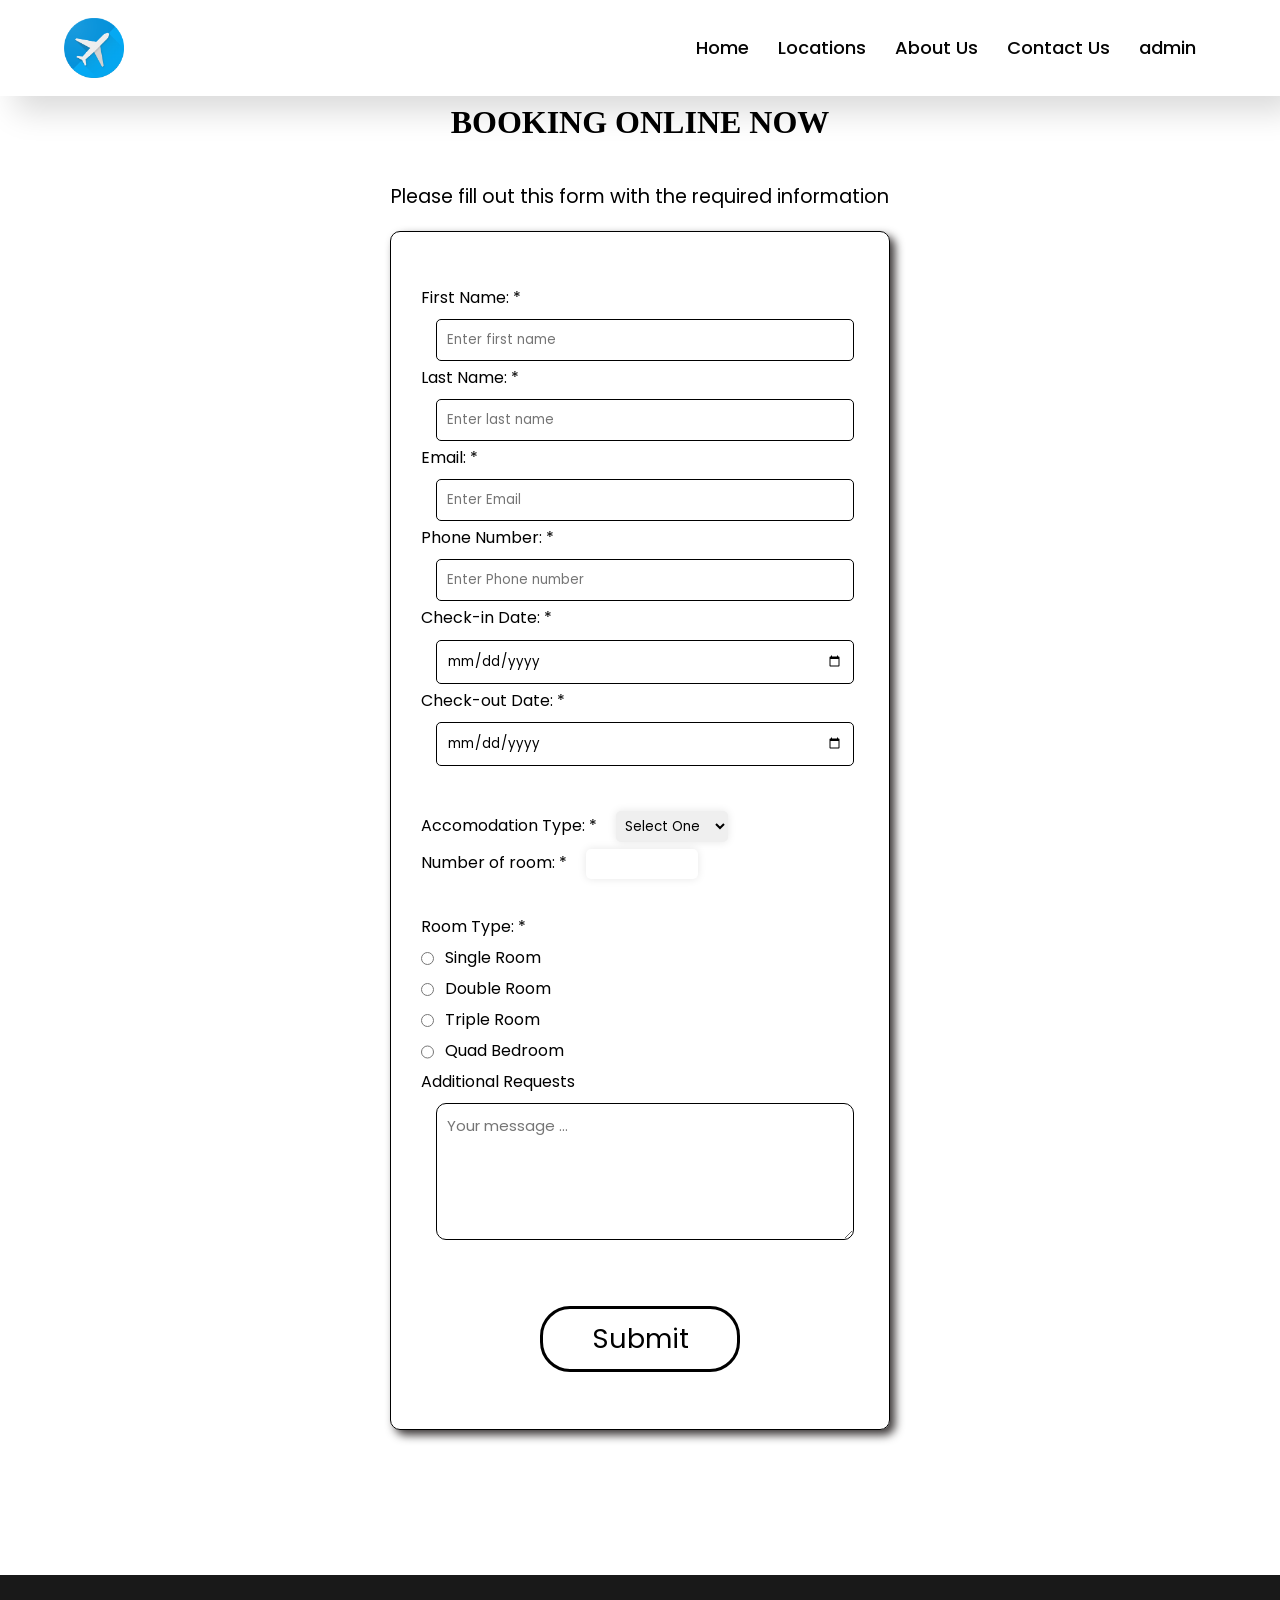
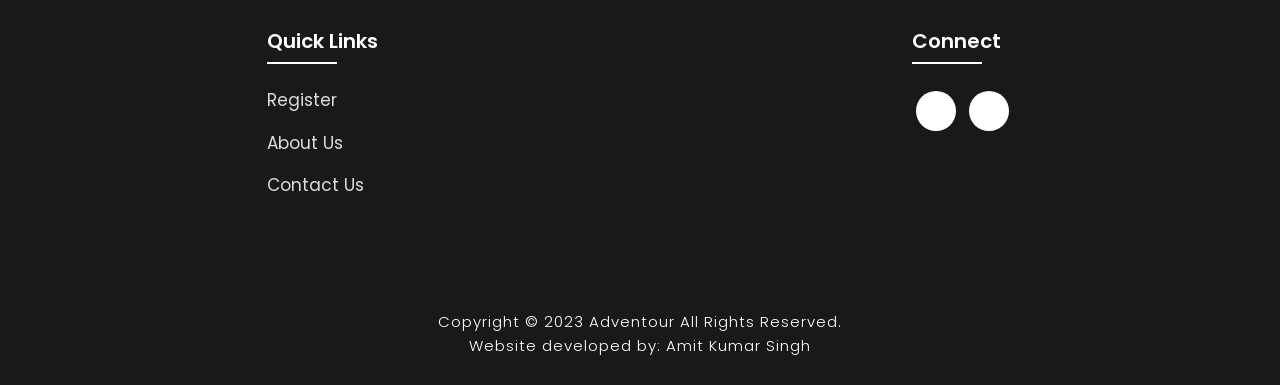
<file: adventure-tourism/src/main/webapp/booking.html>
<!DOCTYPE html>
<html lang="en">

<head>
    <meta charset="UTF-8" />
    <meta http-equiv="X-UA-Compatible" content="IE=edge" />
    <meta name="viewport" content="width=device-width, initial-scale=1.0" />
    <title>Register Here</title>
    <link rel="icon" href="./assets/files/logo.png" />
    <link rel="stylesheet" type="text/css" href="./assets/css/style.css" />
    <link rel="stylesheet" type="text/css" href="./assets/css/booking.css" />
    <link rel="preconnect" href="https://fonts.googleapis.com" />
    <link rel="preconnect" href="https://fonts.gstatic.com" crossorigin />
    <link
        href="https://fonts.googleapis.com/css2?family=Paytone+One&family=Poppins:wght@100;200;300;400;500;600;700;800;900&display=swap"
        rel="stylesheet" />
</head>

<body>
    <div>
        <nav>
            <img src="./assets/files/logo.png" class="logo" alt="Logo" title="FirstFlight Travels">
            <ul class="navbar">
                <li>
                    <a href="index.html">Home</a>
                   
                    <a href="./index.html#locations">Locations</a>
                    <a href="./info.html">About Us</a>
                    <a href="./contact.html">Contact Us</a>
                    <a href="./adminLogin.jsp">admin</a>
                </li>
            </ul>
        </nav>
    </div>

    <div class="booking">
        <h1>Booking Online Now</h1>
        <p>Please fill out this form with the required information</p>
        <form action="BookingServlet" method="post">
            <fieldset>
                <label>First Name: *
                    <input type="text" class="data" name="firstname" placeholder="Enter first name" required /></label>
                <label>Last Name: *
                    <input type="text" name="lastname" placeholder="Enter last name" required />
                </label>
                <label>Email: *
                    <input type="email" name="email" placeholder="Enter Email" required />
                </label>
                <label>Phone Number: *
                    <input type="text" name="phone" placeholder="Enter Phone number" required />
                </label>

                <label>Check-in Date: *
                    <input type="date" name="check-in-date" required />
                </label>
                <label>Check-out Date: *
                    <input type="date" name="check-out-date" required />
                </label>
            </fieldset>
            <fieldset>
                <label> Accomodation Type: *
                    <select name="accomodation" id="accomodation">
                        <option value="">Select One</option>
                        <option value="1">Hotel</option>
                        <option value="2">Self-Catered</option>
                        <option value="3">Hostel</option>
                        <option value="4">Guesthouse</option>
                    </select>
                </label><br>

                <label>Number of room: * <input type="number" name="age" min="1" max="120" class="room" /><br><br>
                    <label>Room Type: * <br>
                        <label>
                            <input type="radio" name="room-type" class="inline" /> Single Room
                        </label><br>
                        <label>
                            <input type="radio" name="room-type" class="inline" /> Double Room
                        </label><br>
                        <label>
                            <input type="radio" name="room-type" class="inline" /> Triple Room
                        </label><br>
                        <label>
                            <input type="radio" name="room-type" class="inline" /> Quad Bedroom
                        </label>
                    </label>
                </label><br>

                <label>Additional Requests
                    <textarea name="additional" rows="5" cols="30" placeholder="Your message ..."></textarea>
                </label>
            </fieldset>
            <input type="submit" value="Submit" ONCLICK="alert('Booked successfully! \nEnjoy your journey')"
                class="submit-btn" />

        </form>
    </div>

</body>

<!-- Footer -->

<section class="footer">
    <div class="foot">
        <div class="footer-content">
            <div class="footlinks">
                <h4>Quick Links</h4>
                <ul>
                    <li><a href="./booking.html">Register</a></li>
                    <li><a href="./info.html">About Us</a></li>
                    <li><a href="./contact.html">Contact Us</a></li>
                    
                </ul>
            </div>

            <div class="footlinks">
                <h4>Connect</h4>
                <div class="social">

                   <a href="https://www.linkedin.com/in/fuzail-ahmed27/" target="_blank" target="_blank"><i
                                class='bx bxl-linkedin'></i></a>
                        <a href="https://github.com/FUZAIL27/Adventure-Tourism.git" target="_blank"><i class='bx bxl-github'></i></a>
                </div>
            </div>

        </div>
    </div>

    <div class="end">
        <p>Copyright © 2023 Adventour All Rights Reserved.<br>Website developed by: Amit Kumar Singh</p>
    </div>
</section>

<!-- Javascript -->

<script>
    let calendar = document.querySelector('.calendar')

    const month_names = ['January', 'February', 'March', 'April', 'May', 'June', 'July', 'August', 'September', 'October', 'November', 'December']

    isLeapYear = (year) => {
        return (year % 4 === 0 && year % 100 !== 0 && year % 400 !== 0) || (year % 100 === 0 && year % 400 === 0)
    }

    getFebDays = (year) => {
        return isLeapYear(year) ? 29 : 28
    }

    generateCalendar = (month, year) => {

        let calendar_days = calendar.querySelector('.calendar-days')
        let calendar_header_year = calendar.querySelector('#year')

        let days_of_month = [31, getFebDays(year), 31, 30, 31, 30, 31, 31, 30, 31, 30, 31]

        calendar_days.innerHTML = ''

        let currDate = new Date()
        if (month > 11 || month < 0) month = currDate.getMonth()
        if (!year) year = currDate.getFullYear()

        let curr_month = `${month_names[month]}`
        month_picker.innerHTML = curr_month
        calendar_header_year.innerHTML = year

        // get first day of month

        let first_day = new Date(year, month, 1)

        for (let i = 0; i <= days_of_month[month] + first_day.getDay() - 1; i++) {
            let day = document.createElement('div')
            if (i >= first_day.getDay()) {
                day.classList.add('calendar-day-hover')
                day.innerHTML = i - first_day.getDay() + 1
                day.innerHTML += `<span></span>
                                <span></span>
                                <span></span>
                                <span></span>`
                if (i - first_day.getDay() + 1 === currDate.getDate() && year === currDate.getFullYear() && month === currDate.getMonth()) {
                    day.classList.add('curr-date')
                }
            }
            calendar_days.appendChild(day)
        }
    }

    let month_list = calendar.querySelector('.month-list')

    month_names.forEach((e, index) => {
        let month = document.createElement('div')
        month.innerHTML = `<div data-month="${index}">${e}</div>`
        month.querySelector('div').onclick = () => {
            month_list.classList.remove('show')
            curr_month.value = index
            generateCalendar(index, curr_year.value)
        }
        month_list.appendChild(month)
    })

    let month_picker = calendar.querySelector('#month-picker')

    month_picker.onclick = () => {
        month_list.classList.add('show')
    }

    let currDate = new Date()

    let curr_month = {
        value: currDate.getMonth()
    }
    let curr_year = {
        value: currDate.getFullYear()
    }

    generateCalendar(curr_month.value, curr_year.value)

    document.querySelector('#prev-year').onclick = () => {
        --curr_year.value
        generateCalendar(curr_month.value, curr_year.value)
    }

    document.querySelector('#next-year').onclick = () => {
        ++curr_year.value
        generateCalendar(curr_month.value, curr_year.value)
    }
</script>

<script>
    var slideIndex = 1;
    showDivs(slideIndex);

    function plusDivs(n) {
        showDivs(slideIndex += n);
    }

    function showDivs(n) {
        var i;
        var x = document.getElementsByClassName("mySlides");
        if (n > x.length) {
            slideIndex = 1
        }
        if (n < 1) {
            slideIndex = x.length
        }
        for (i = 0; i < x.length; i++) {
            x[i].style.display = "none";
        }
        x[slideIndex - 1].style.display = "block";
    }
</script>
</body>

</html>
</file>
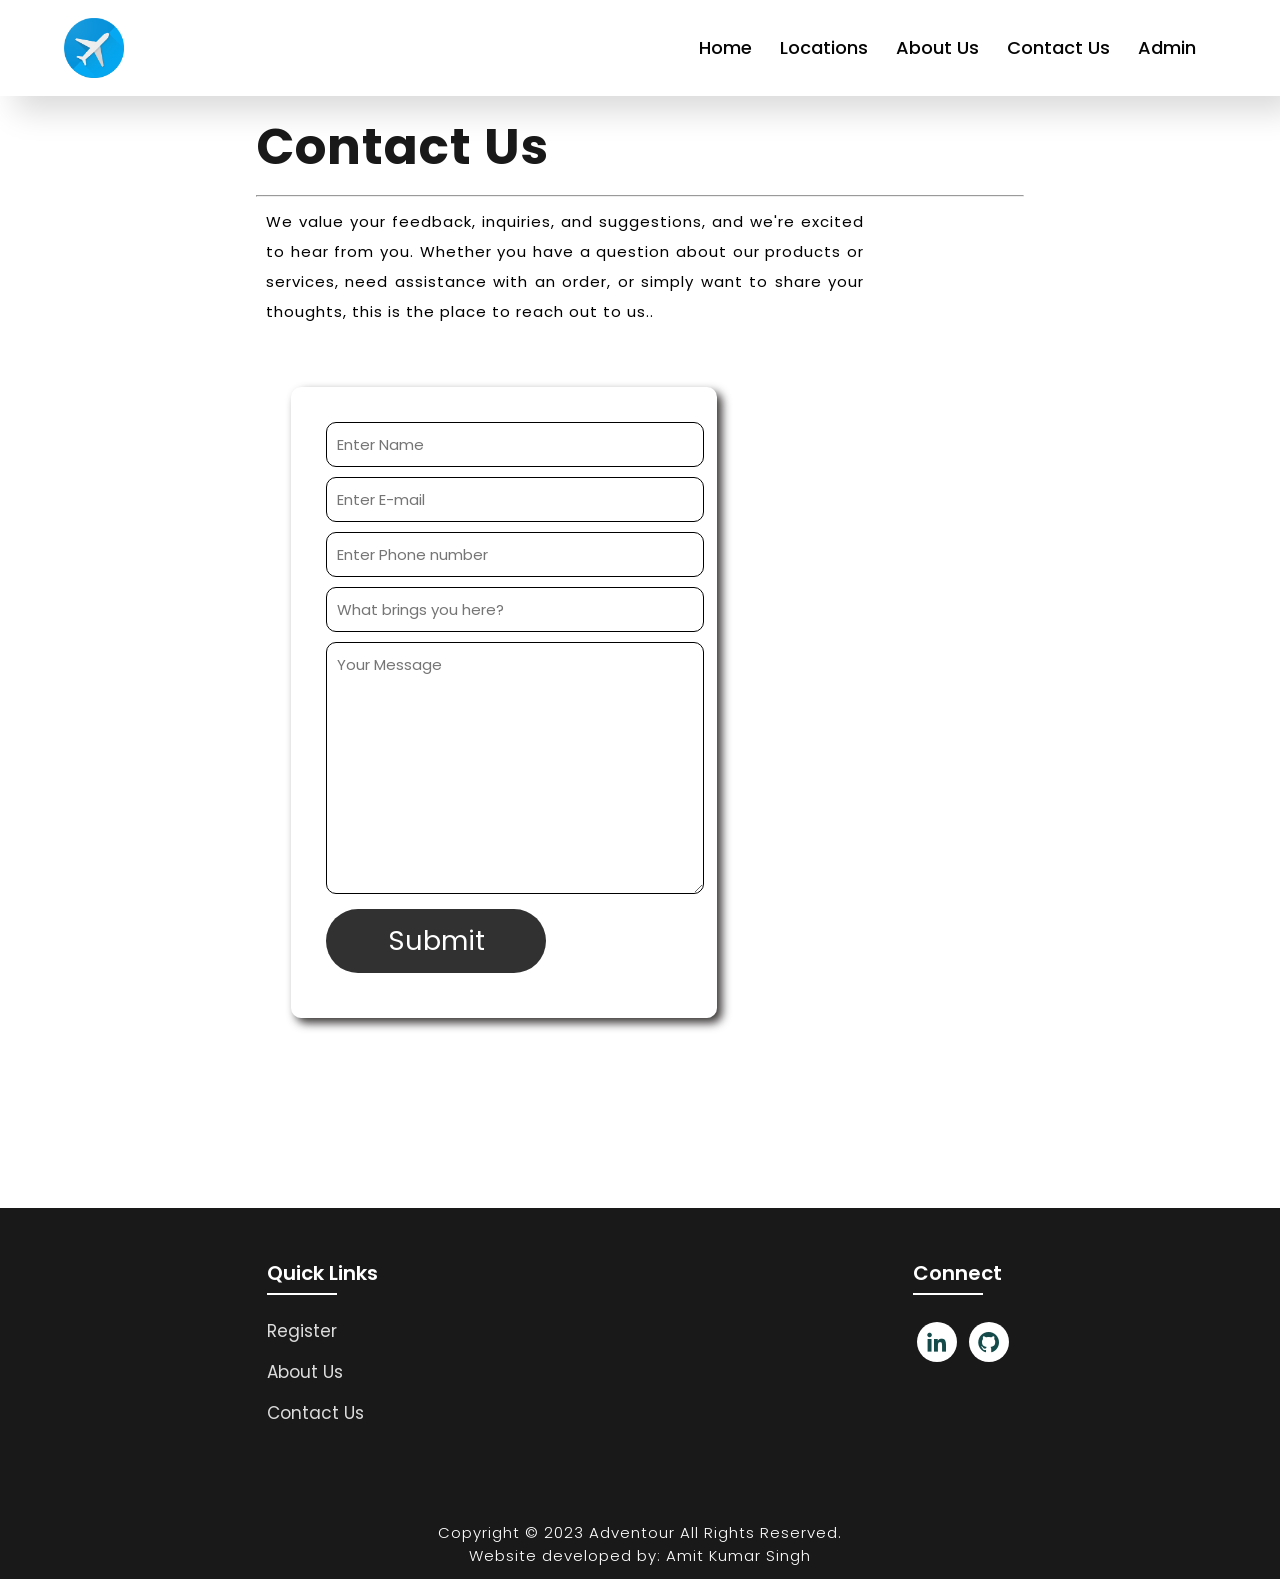
<file: adventure-tourism/src/main/webapp/contact.html>
<!DOCTYPE html>
<html lang="en">

<head>
    <meta charset="UTF-8">
    <meta http-equiv="X-UA-Compatible" content="IE=edge">
    <meta name="viewport" content="width=device-width, initial-scale=1.0">
    <title>Contact Us</title>
    <link rel="icon" href="./assets/files/logo.png">
    <link rel="stylesheet" type="text/css" href="./assets/css/style.css">
    <link rel="preconnect" href="https://fonts.googleapis.com">
    <link rel="preconnect" href="https://fonts.gstatic.com" crossorigin>
    <link
        href="https://fonts.googleapis.com/css2?family=Paytone+One&family=Poppins:wght@100;200;300;400;500;600;700;800;900&display=swap"
        rel="stylesheet">
    <link rel="stylesheet" href="https://unpkg.com/boxicons@latest/css/boxicons.min.css">

</head>

<body class="contactbody">
    <nav>
        <img src="./assets/files/logo.png" class="logo" alt="Logo" title="FirstFlight Travels">

        <ul class="navbar">
            <li>
                <a href="./index.html">Home</a>
                <a href="./index.html#locations">Locations</a>
                <a href="./info.html">About Us</a>
                <a href="./contact.html">Contact Us</a>
                <a href="./adminLogin.jsp">Admin</a>
            </li>
        </ul>

    </nav>

    <section class="contact">
        <h1>Contact <span>Us</span></h1>
        <hr>
        <p>We value your feedback, inquiries, and suggestions, and we're excited to hear from you. Whether you have
            a question about our products or services, need assistance with an order, or simply want to share your
            thoughts, this is the place to reach out to us..</p>
        <div class="contact-form">

           <form action="ContactServlet" method="post">
    <input type="text" name="myname" placeholder="Enter Name" required>
    <input type="email" name="email" placeholder="Enter E-mail" required>
    <input type="text" name="phone" placeholder="Enter Phone number" required>
    <input type="text" name="subject" placeholder="What brings you here?" required>
    <textarea name="message" cols="30" rows="10" placeholder="Your Message" required></textarea>
    <input type="submit" value="Submit" class="submit-btn">
</form>
           
        </div>

    </section>

    <!-- Footer -->

    <section class="footer">
        <div class="foot">
            <div class="footer-content">

                <div class="footlinks">
                    <h4>Quick Links</h4>
                    <ul>
                        <li><a href="./booking.html">Register</a></li>
                        <li><a href="./info.html">About Us</a></li>
                        <li><a href="./contact.html">Contact Us</a></li>
                    </ul>
                </div>

                <div class="footlinks">
                    <h4>Connect</h4>
                    <div class="social">

                        <a href="https://www.linkedin.com/in/fuzail-ahmed27/" target="_blank" target="_blank"><i
                                class='bx bxl-linkedin'></i></a>
                        <a href="https://github.com/FUZAIL27/Adventure-Tourism.git" target="_blank"><i class='bx bxl-github'></i></a>
                    </div>
                </div>

            </div>
        </div>

        <div class="end">
            <p>Copyright © 2023 Adventour All Rights Reserved.<br>Website developed by: Amit Kumar Singh</p>
        </div>
    </section>

</body>

</html>
</file>
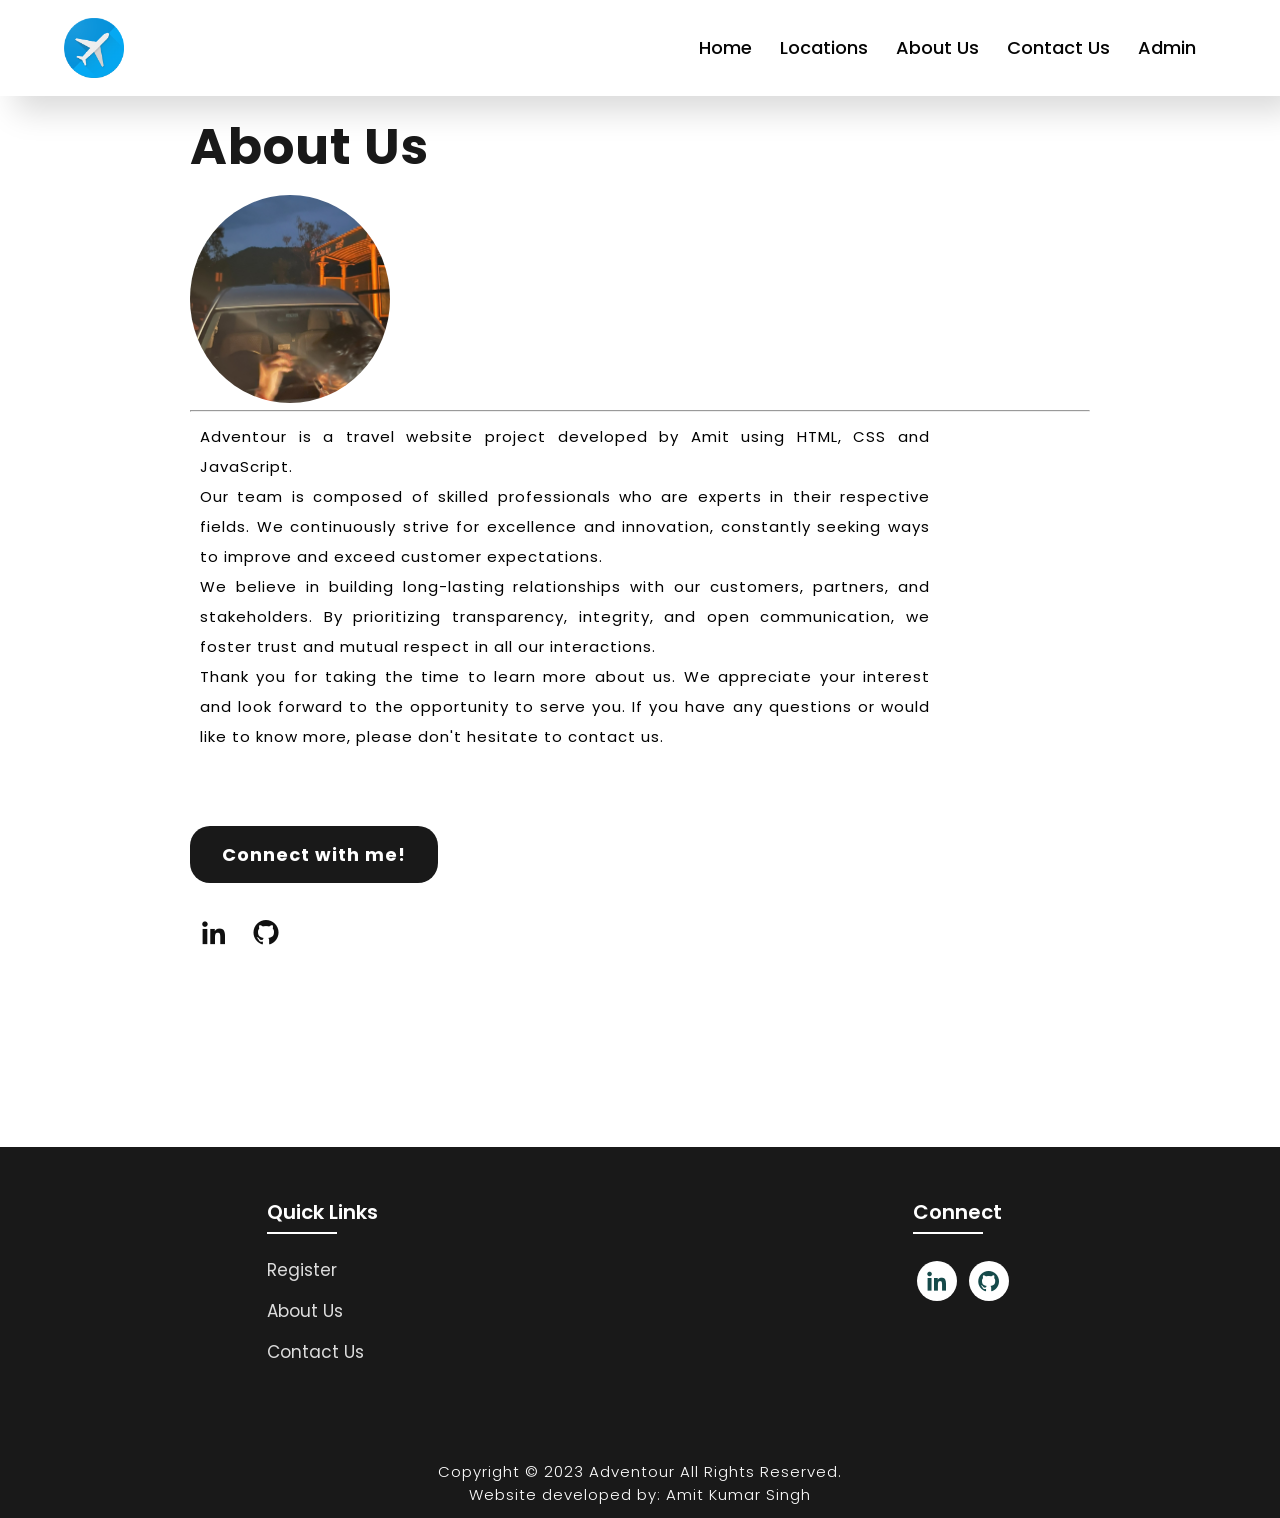
<file: adventure-tourism/src/main/webapp/info.html>
<!DOCTYPE html>
<html lang="en">

<head>
    <meta charset="UTF-8">
    <meta http-equiv="X-UA-Compatible" content="IE=edge">
    <meta name="viewport" content="width=device-width, initial-scale=1.0">
    <title>About Us</title>
    <link rel="icon" href="./assets/files/logo.png">
    <link rel="stylesheet" type="text/css" href="./assets/css/style.css">
    <link rel="preconnect" href="https://fonts.googleapis.com">
    <link rel="preconnect" href="https://fonts.gstatic.com" crossorigin>
    <link
        href="https://fonts.googleapis.com/css2?family=Paytone+One&family=Poppins:wght@100;200;300;400;500;600;700;800;900&display=swap"
        rel="stylesheet">
    <link rel="stylesheet" href="https://unpkg.com/boxicons@latest/css/boxicons.min.css">

</head>

<body class="aboutbody">
    <nav>
        <img src="./assets/files/logo.png" class="logo" alt="Logo" title="FirstFlight Travels">

        <ul class="navbar">
            <li>
                <a href="./index.html">Home</a>

                <a href="./index.html#locations">Locations</a>
                <a href="./info.html">About Us</a>
                <a href="./contact.html">Contact Us</a>
                <a href="./adminLogin.jsp">Admin</a>
            </li>
        </ul>
    </nav>

    <section class="about">
        <div class="main">
            <div class="abt-text">
                <h1>About <span>Us</span></h1>
                <img src="./assets/files/me.jpg" alt="Admin">
                <hr>
                <p>Adventour is a travel website project developed by Amit using HTML, CSS and JavaScript.<br>
                    Our team is composed of skilled professionals who are experts in their respective fields. We
                    continuously
                    strive for excellence and innovation, constantly seeking ways to improve and exceed customer
                    expectations. <br>
                    We believe in building long-lasting relationships with our customers, partners, and stakeholders. By
                    prioritizing transparency, integrity, and open communication, we foster trust and mutual respect in
                    all our interactions.
                    <br>
                    Thank you for taking the time to learn more about us. We appreciate your interest and look forward
                    to the opportunity to serve you. If you have any questions or would like to know more, please don't
                    hesitate to contact us.
                </p>
               <h1> <a href="https://www.linkedin.com/in/fuzail-ahmed27/" target="_blank" class="connectbtn"
                    target="_blank">Connect with me!</a></h1>

                <div class="connect-section">

                    <div class="social-icons">
                       <a href="https://www.linkedin.com/in/fuzail-ahmed27/" target="_blank" target="_blank"><i
                                class='bx bxl-linkedin'></i></a>
                        <a href="https://github.com/FUZAIL27/Adventure-Tourism.git" target="_blank"><i class='bx bxl-github'></i></a>
                    </div>

                </div>
            </div>
        </div>
    </section>

    <!-- Footer -->

    <section class="footer">
        <div class="foot">
            <div class="footer-content">

                <div class="footlinks">
                    <h4>Quick Links</h4>
                    <ul>
                        <li><a href="./booking.html">Register</a></li>
                        <li><a href="./info.html">About Us</a></li>
                        <li><a href="./contact.html">Contact Us</a></li>
                    </ul>
                </div>

                <div class="footlinks">
                    <h4>Connect</h4>
                    <div class="social">
                       
                      
                       <a href="https://www.linkedin.com/in/fuzail-ahmed27/" target="_blank" target="_blank"><i
                                class='bx bxl-linkedin'></i></a>
                        <a href="https://github.com/FUZAIL27/Adventure-Tourism.git" target="_blank"><i class='bx bxl-github'></i></a>
                    </div>
                </div>

            </div>
        </div>

        <div class="end">
            <p>Copyright © 2023 Adventour All Rights Reserved.<br>Website developed by: Amit Kumar Singh</p>
        </div>
    </section>

</body>

</html>
</file>
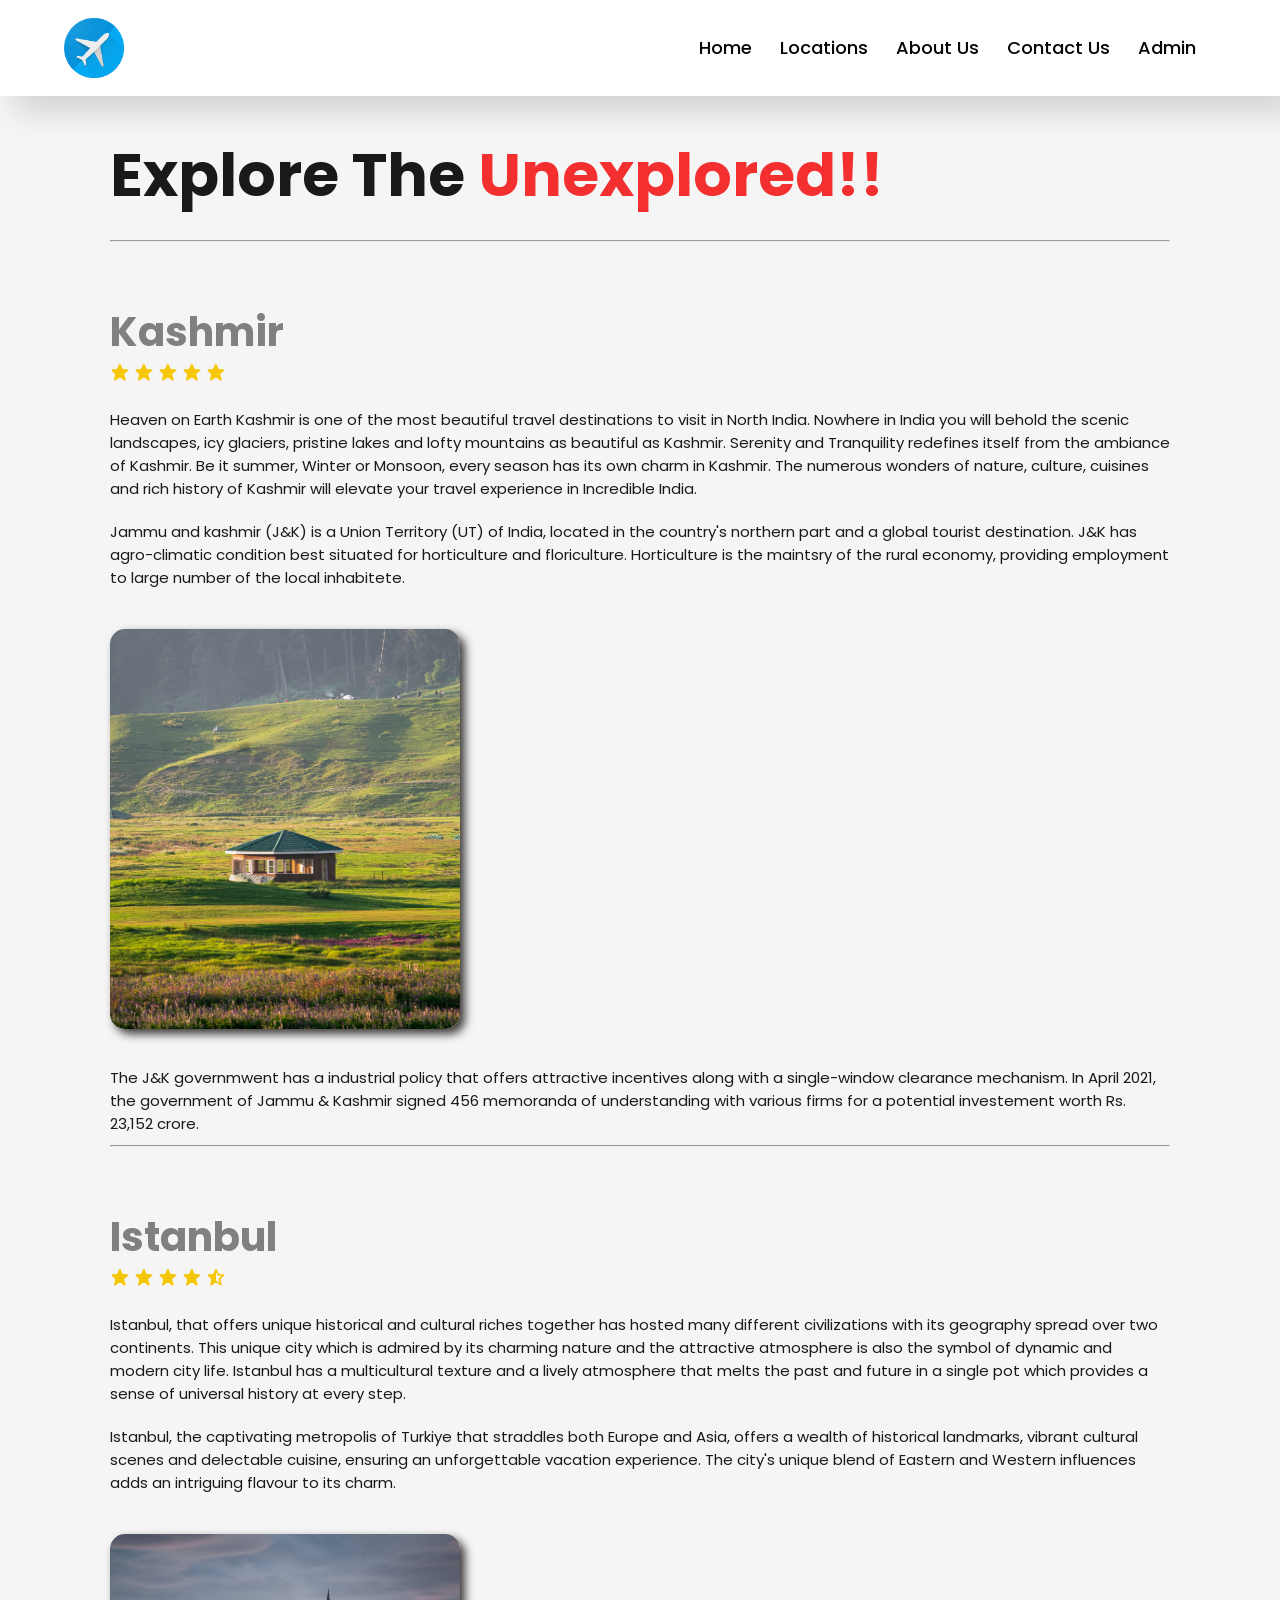
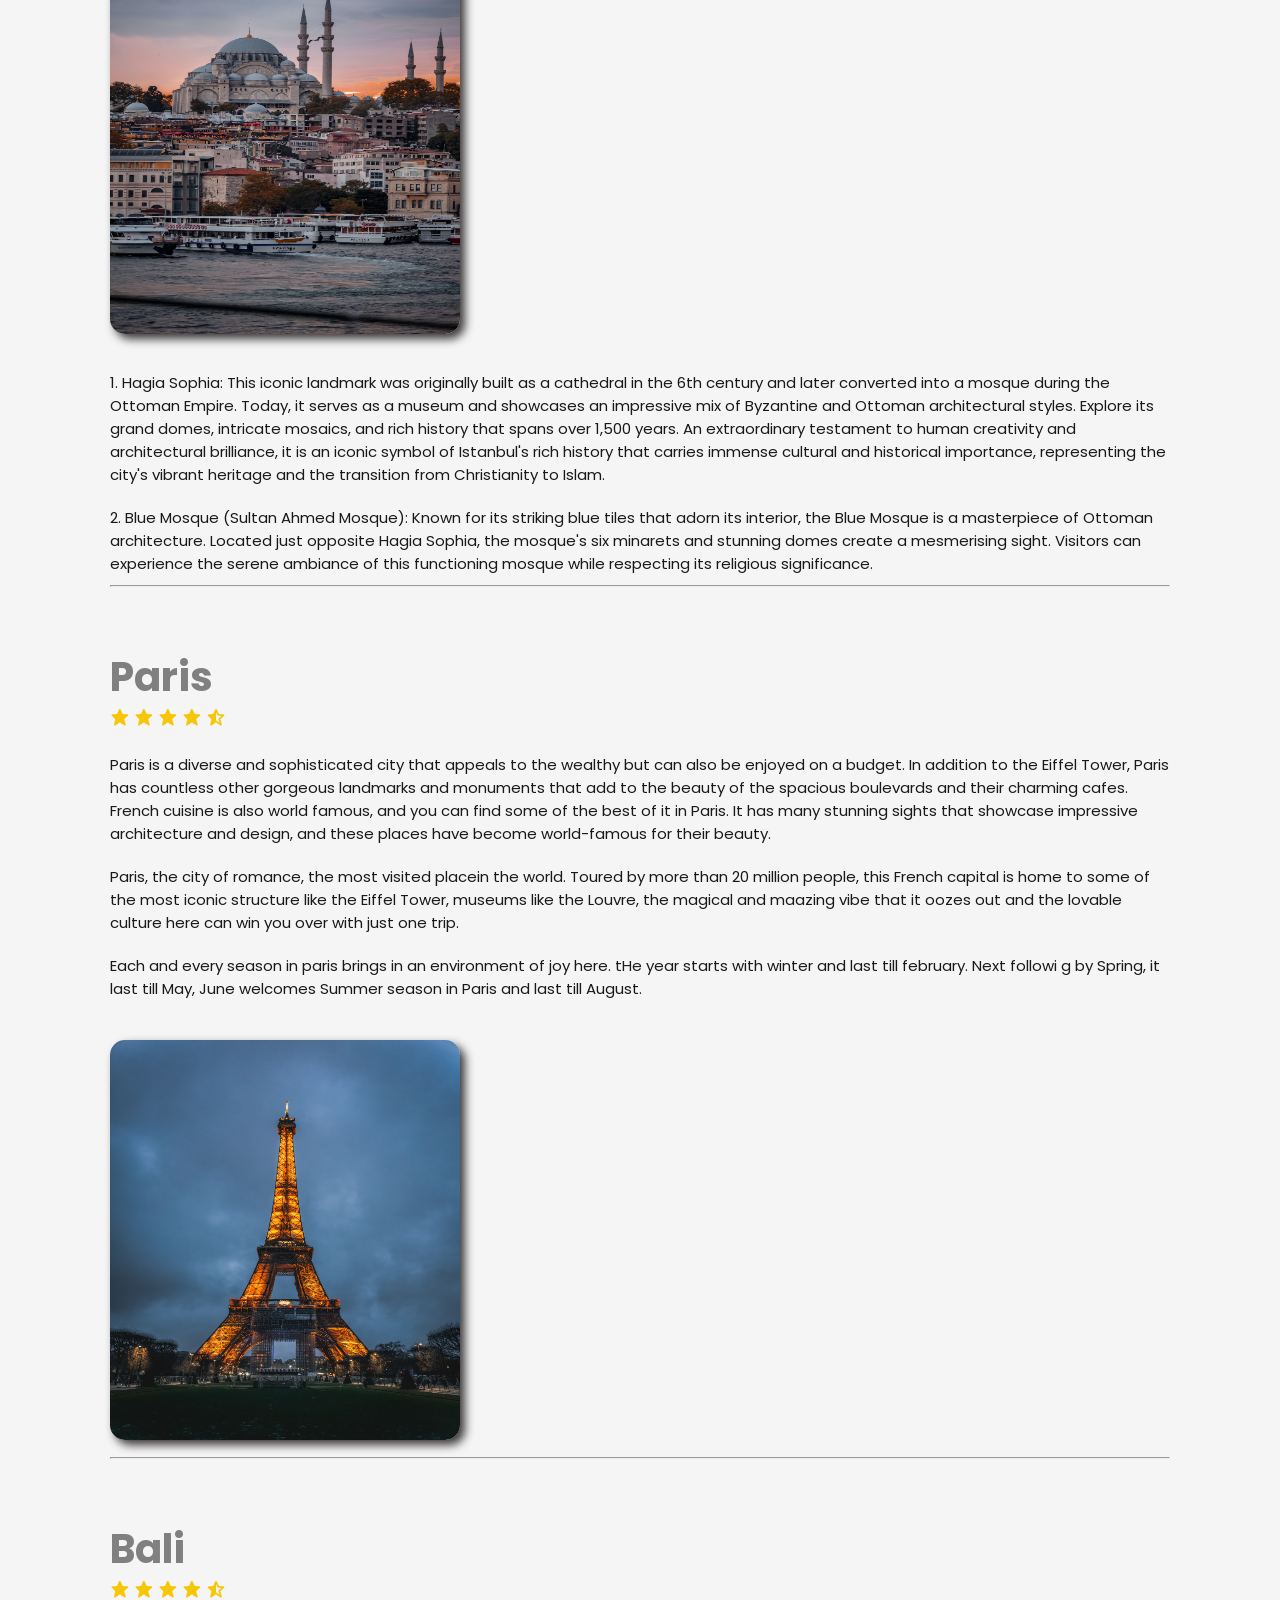
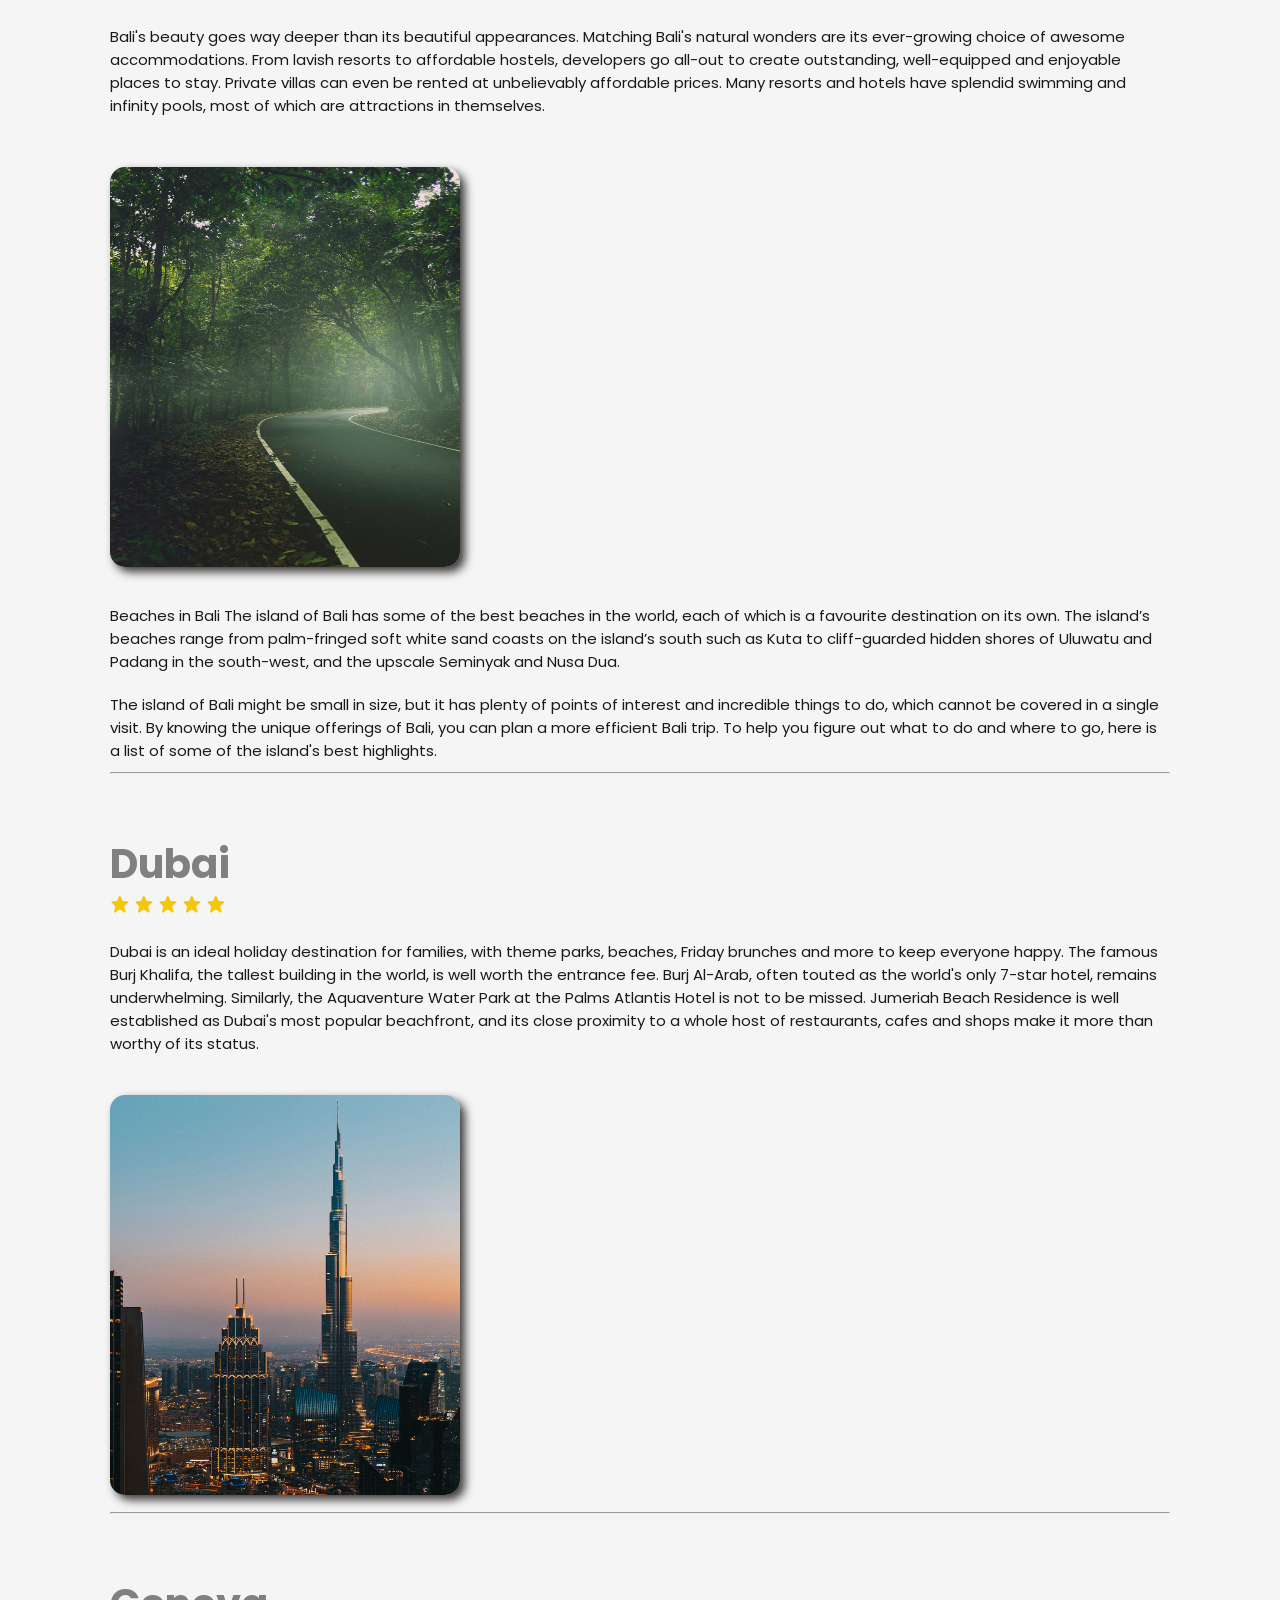
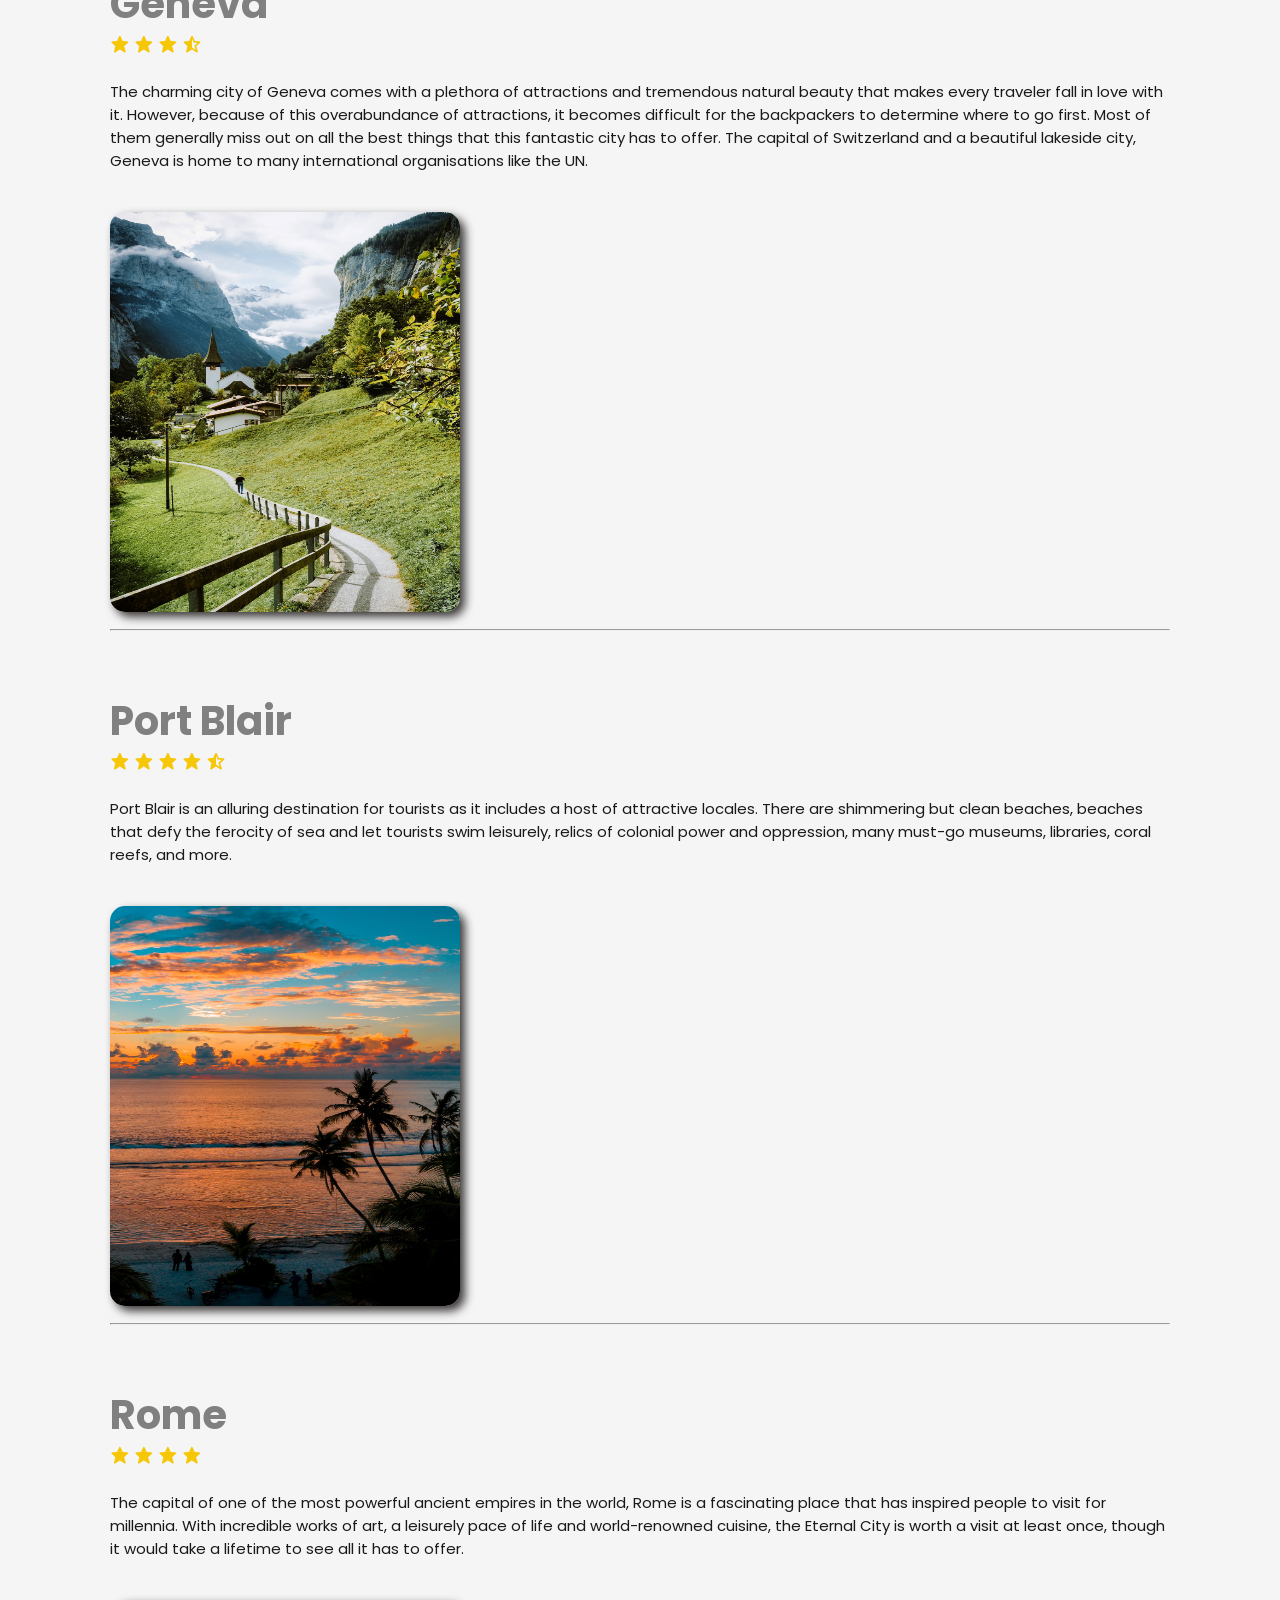
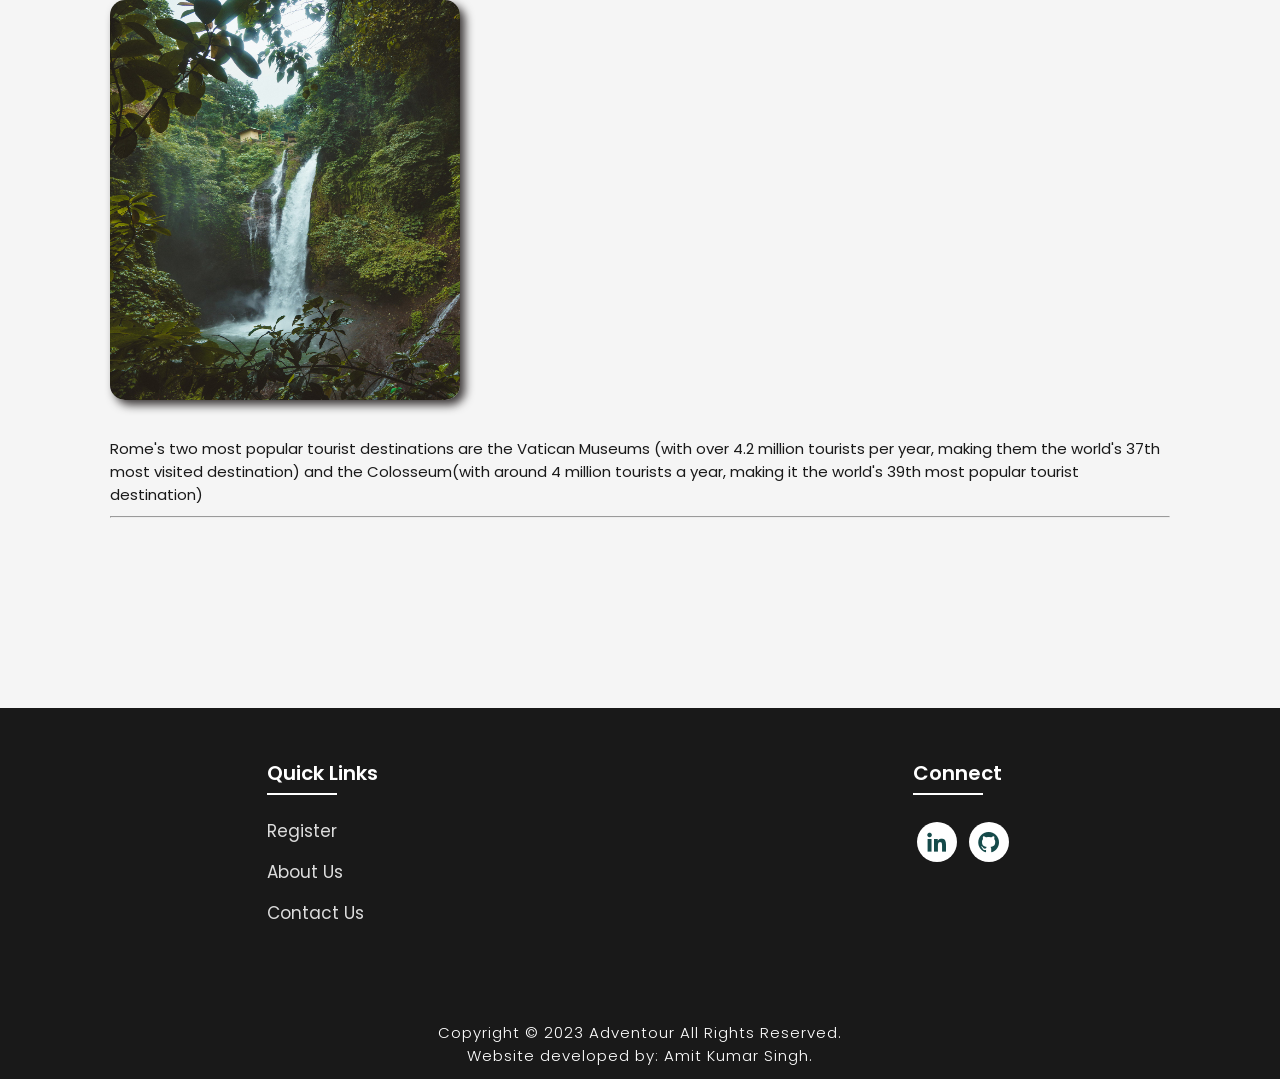
<file: adventure-tourism/src/main/webapp/locations.html>
<!DOCTYPE html>
<html lang="en">

<head>
    <meta charset="UTF-8" />
    <meta http-equiv="X-UA-Compatible" content="IE=edge" />
    <meta name="viewport" content="width=device-width, initial-scale=1.0" />
    <title>Travel Destinations</title>
    <link rel="icon" href="./assets/files/logo.png" />
    <link rel="stylesheet" type="text/css" href="./assets/css/style.css" />
    <link rel="stylesheet" type="text/css" href="./assets/css/location.css" />
    <link rel="preconnect" href="https://fonts.googleapis.com" />
    <link rel="preconnect" href="https://fonts.gstatic.com" crossorigin />
    <link
        href="https://fonts.googleapis.com/css2?family=Paytone+One&family=Poppins:wght@100;200;300;400;500;600;700;800;900&display=swap"
        rel="stylesheet" />
    <link rel="stylesheet" href="https://unpkg.com/boxicons@latest/css/boxicons.min.css" />
</head>

<body class="location-body">

    <nav>
        <img src="./assets/files/logo.png" class="logo" alt="Logo" title="FirstFlight Travels" />

        <ul class="navbar">
            <li>
                <a href="./index.html">Home</a>

                <a href="./index.html#locations">Locations</a>
                <a href="./info.html">About Us</a>
                <a href="./contact.html">Contact Us</a>
                  <a href="./adminLogin.jsp">Admin</a>
            </li>
        </ul>
    </nav>

    <section class="location-section">
        <div class="location-heading" id="kashmir">
            <h1>Explore The <span>Unexplored!!</span></h1>
        </div>
        <div class="location-detail">
            <hr />
            <h1>Kashmir</h1>
            <div class="stars">
                <a href="#"><i class="bx bxs-star"></i></a>
                <a href="#"><i class="bx bxs-star"></i></a>
                <a href="#"><i class="bx bxs-star"></i></a>
                <a href="#"><i class="bx bxs-star"></i></a>
                <a href="#"><i class="bx bxs-star"></i></a>
            </div>
            <p>
                Heaven on Earth Kashmir is one of the most beautiful travel
                destinations to visit in North India. Nowhere in India you will behold
                the scenic landscapes, icy glaciers, pristine lakes and lofty
                mountains as beautiful as Kashmir. Serenity and Tranquility redefines
                itself from the ambiance of Kashmir. Be it summer, Winter or Monsoon,
                every season has its own charm in Kashmir. The numerous wonders of
                nature, culture, cuisines and rich history of Kashmir will elevate
                your travel experience in Incredible India.
            </p>
            <p>
                Jammu and kashmir (J&K) is a Union Territory (UT) of India, located in
                the country's northern part and a global tourist destination. J&K has
                agro-climatic condition best situated for horticulture and
                floriculture. Horticulture is the maintsry of the rural economy,
                providing employment to large number of the local inhabitete.
            </p>
            <div class="location-img">
                <img src="./assets/files/l1.jpg" alt="" />
                <p>The J&K governmwent has a industrial policy that offers attractive
                    incentives along with a single-window clearance mechanism. In April
                    2021, the government of Jammu & Kashmir signed 456 memoranda of
                    understanding with various firms for a potential investement worth Rs.
                    23,152 crore. </p>

            </div>
        </div>
        <hr>

        <div class="location-detail" id="istanbul">
            <h1>Istanbul</h1>
            <div class="stars">
                <a href="#"><i class="bx bxs-star"></i></a>
                <a href="#"><i class="bx bxs-star"></i></a>
                <a href="#"><i class="bx bxs-star"></i></a>
                <a href="#"><i class="bx bxs-star"></i></a>
                <a href="#"><i class="bx bxs-star-half"></i></a>
            </div>
            <p>
                Istanbul, that offers unique historical and cultural riches together
                has hosted many different civilizations with its geography spread over
                two continents. This unique city which is admired by its charming
                nature and the attractive atmosphere is also the symbol of dynamic and
                modern city life. Istanbul has a multicultural texture and a lively
                atmosphere that melts the past and future in a single pot which
                provides a sense of universal history at every step.
            </p>
            <p>Istanbul, the captivating metropolis of Turkiye that straddles both Europe and Asia, offers a wealth of
                historical landmarks, vibrant cultural scenes and delectable cuisine, ensuring an unforgettable vacation
                experience. The city's unique blend of Eastern and Western influences adds an intriguing flavour to its
                charm.</p>
            <div class="location-img">
                <img src="./assets/files/l2.jpg" alt="" />
                <p>1. Hagia Sophia: This iconic landmark was originally built as a cathedral in the 6th century and
                    later converted into a mosque during the Ottoman Empire. Today, it serves as a museum and showcases
                    an impressive mix of Byzantine and Ottoman architectural styles. Explore its grand domes, intricate
                    mosaics, and rich history that spans over 1,500 years. An extraordinary testament to human
                    creativity and architectural brilliance, it is an iconic symbol of Istanbul's rich history that
                    carries immense cultural and historical importance, representing the city's vibrant heritage and the
                    transition from Christianity to Islam.</p>
                <p>2. Blue Mosque (Sultan Ahmed Mosque): Known for its striking blue tiles that adorn its interior, the
                    Blue Mosque is a masterpiece of Ottoman architecture. Located just opposite Hagia Sophia, the
                    mosque's six minarets and stunning domes create a mesmerising sight. Visitors can experience the
                    serene ambiance of this functioning mosque while respecting its religious significance.</p>
            </div>
        </div>
        <hr>

        <div class="location-detail" id="paris">
            <h1>Paris</h1>
            <div class="stars">
                <a href="#"><i class="bx bxs-star"></i></a>
                <a href="#"><i class="bx bxs-star"></i></a>
                <a href="#"><i class="bx bxs-star"></i></a>
                <a href="#"><i class="bx bxs-star"></i></a>
                <a href="#"><i class="bx bxs-star-half"></i></a>
            </div>
            <p>
                Paris is a diverse and sophisticated city that appeals to the wealthy
                but can also be enjoyed on a budget. In addition to the Eiffel Tower,
                Paris has countless other gorgeous landmarks and monuments that add to
                the beauty of the spacious boulevards and their charming cafes. French
                cuisine is also world famous, and you can find some of the best of it
                in Paris. It has many stunning sights that showcase impressive
                architecture and design, and these places have become world-famous for
                their beauty.
            </p>
            <p>
                Paris, the city of romance, the most visited placein the world. Toured
                by more than 20 million people, this French capital is home to some of
                the most iconic structure like the Eiffel Tower, museums like the
                Louvre, the magical and maazing vibe that it oozes out and the lovable
                culture here can win you over with just one trip.
            </p>
            <p>
                Each and every season in paris brings in an environment of joy here.
                tHe year starts with winter and last till february. Next followi g by
                Spring, it last till May, June welcomes Summer season in Paris and
                last till August.
            </p>

            <div class="location-img">
                <img src="./assets/files/l3.jpg" alt="" />
            </div>
        </div>
        <hr>

        <div class="location-detail" id="bali">
            <h1>Bali</h1>
            <div class="stars">
                <a href="#"><i class="bx bxs-star"></i></a>
                <a href="#"><i class="bx bxs-star"></i></a>
                <a href="#"><i class="bx bxs-star"></i></a>
                <a href="#"><i class="bx bxs-star"></i></a>
                <a href="#"><i class="bx bxs-star-half"></i></a>
            </div>
            <p>
                Bali's beauty goes way deeper than its beautiful appearances. Matching
                Bali's natural wonders are its ever-growing choice of awesome
                accommodations. From lavish resorts to affordable hostels, developers
                go all-out to create outstanding, well-equipped and enjoyable places
                to stay. Private villas can even be rented at unbelievably affordable
                prices. Many resorts and hotels have splendid swimming and infinity
                pools, most of which are attractions in themselves.
            </p>

            <p></p>
            <div class="location-img">
                <img src="./assets/files/l4.jpg" alt="" />
                <p>Beaches in Bali
                    The island of Bali has some of the best beaches in the world, each of which is a favourite
                    destination on its own. The island’s beaches range from palm-fringed soft white sand coasts on the
                    island’s south such as Kuta to cliff-guarded hidden shores of Uluwatu and Padang in the south-west,
                    and the upscale Seminyak and Nusa Dua.
                </p>
                <p>The island of Bali might be small in size, but it has plenty of points of interest and incredible
                    things to do, which cannot be covered in a single visit. By knowing the unique offerings of Bali,
                    you can plan a more efficient Bali trip. To help you figure out what to do and where to go, here is
                    a list of some of the island's best highlights.</p>
            </div>
        </div>
        <hr>

        <div class="location-detail" id="dubai">
            <h1>Dubai</h1>
            <div class="stars">
                <a href="#"><i class="bx bxs-star"></i></a>
                <a href="#"><i class="bx bxs-star"></i></a>
                <a href="#"><i class="bx bxs-star"></i></a>
                <a href="#"><i class="bx bxs-star"></i></a>
                <a href="#"><i class="bx bxs-star"></i></a>
            </div>
            <p>
                Dubai is an ideal holiday destination for families, with theme parks,
                beaches, Friday brunches and more to keep everyone happy. The famous
                Burj Khalifa, the tallest building in the world, is well worth the
                entrance fee. Burj Al-Arab, often touted as the world's only 7-star
                hotel, remains underwhelming. Similarly, the Aquaventure Water Park at
                the Palms Atlantis Hotel is not to be missed. Jumeriah Beach Residence
                is well established as Dubai's most popular beachfront, and its close
                proximity to a whole host of restaurants, cafes and shops make it more
                than worthy of its status.
            </p>
            <div class="location-img">
                <img src="./assets/files/l5.jpg" alt="" />
            </div>
        </div>
        <hr>

        <div class="location-detail" id="geneva">
            <h1>Geneva</h1>
            <div class="stars">
                <a href="#"><i class="bx bxs-star"></i></a>
                <a href="#"><i class="bx bxs-star"></i></a>
                <a href="#"><i class="bx bxs-star"></i></a>
                <a href="#"><i class="bx bxs-star-half"></i></a>
            </div>
            <p>
                The charming city of Geneva comes with a plethora of attractions and
                tremendous natural beauty that makes every traveler fall in love with
                it. However, because of this overabundance of attractions, it becomes
                difficult for the backpackers to determine where to go first. Most of
                them generally miss out on all the best things that this fantastic
                city has to offer. The capital of Switzerland and a beautiful lakeside
                city, Geneva is home to many international organisations like the UN.
            </p>
            <div class="location-img">
                <img src="./assets/files/l6.jpg" alt="" />
            </div>
        </div>
        <hr>

        <div class="location-detail" id="port-blair">
            <h1>Port Blair</h1>
            <div class="stars">
                <a href="#"><i class="bx bxs-star"></i></a>
                <a href="#"><i class="bx bxs-star"></i></a>
                <a href="#"><i class="bx bxs-star"></i></a>
                <a href="#"><i class="bx bxs-star"></i></a>
                <a href="#"><i class="bx bxs-star-half"></i></a>
            </div>
            <p>
                Port Blair is an alluring destination for tourists as it includes a
                host of attractive locales. There are shimmering but clean beaches,
                beaches that defy the ferocity of sea and let tourists swim leisurely,
                relics of colonial power and oppression, many must-go museums,
                libraries, coral reefs, and more.
            </p>
            <div class="location-img">
                <img src="./assets/files/l7.jpg" alt="" />
            </div>
        </div>
        <hr>

        <div class="location-detail" id="rome">
            <h1>Rome</h1>
            <div class="stars">
                <a href="#"><i class="bx bxs-star"></i></a>
                <a href="#"><i class="bx bxs-star"></i></a>
                <a href="#"><i class="bx bxs-star"></i></a>
                <a href="#"><i class="bx bxs-star"></i></a>
            </div>
            <p>
                The capital of one of the most powerful ancient empires in the world,
                Rome is a fascinating place that has inspired people to visit for
                millennia. With incredible works of art, a leisurely pace of life and
                world-renowned cuisine, the Eternal City is worth a visit at least
                once, though it would take a lifetime to see all it has to offer.
            </p>
            <div class="location-img">
                <img src="./assets/files/l8.jpg" alt="" />
                <p>Rome's two most popular tourist destinations are the Vatican Museums (with over 4.2 million tourists
                    per year, making them the world's 37th most visited destination) and the Colosseum(with around 4
                    million tourists a year, making it the world's 39th most popular tourist destination)</p>
            </div>
        </div>
        <hr>

    </section>

    <!-- Footer -->

    <section class="footer">
        <div class="foot">
            <div class="footer-content">
                <div class="footlinks">
                    <h4>Quick Links</h4>
                    <ul>
                        <li><a href="./booking.html">Register</a></li>
                        <li><a href="./info.html">About Us</a></li>
                        <li><a href="./contact.html">Contact Us</a></li>
                    </ul>
                </div>

                <div class="footlinks">
                    <h4>Connect</h4>
                    <div class="social">
                        
                        <a href="https://www.linkedin.com/in/fuzail-ahmed27/" target="_blank" target="_blank"><i
                                class='bx bxl-linkedin'></i></a>
                        <a href="https://github.com/FUZAIL27/Adventure-Tourism.git" target="_blank"><i class='bx bxl-github'></i></a>
                    </div>
                </div>
            </div>
        </div>

        <div class="end">
            <p>
                Copyright © 2023 Adventour All Rights Reserved.<br>Website developed by: Amit Kumar Singh.</p>
        </div>
    </section>
</body>

</html>
</file>
<file: adventure-tourism/src/main/webapp/assets/css/style.css>
@charset "UTF-8";
* {
  padding: 0;
  margin: 0;
  box-sizing: border;
  font-family: "Poppins", sans-serif;
  text-decoration: none;
  list-style: none;
  scroll-behavior: smooth;
}

/* Home page */

.banner {
  width: 100%;
  height: 100vh;
  overflow: hidden;
  display: flex;
  justify-content: center;
  align-items: center;
}

.banner video {
  position: absolute;
  top: 0;
  left: 0;
  object-fit: cover;
  width: 100%;
  height: 100%;
  pointer-events: none;
}

.content {
  position: relative;
  z-index: 1;
  width: 100%;
  height: 100vh;
  background-image: linear-gradient(rgba(1, 0, 5, 0.3), rgba(4, 1, 17, 0.3));
}

nav {
  width: 100%;
  position: fixed;
  background: white;
  box-shadow: 15px 15px 30px rgba(0, 0, 0, 15%);
  display: flex;
  align-items: center;
  justify-content: space-between;
}

.material-symbols-outlined {
  font-variation-settings: "FILL" 0, "wght" 400, "GRAD" 0, "opsz" 48;
}

nav .logo {
  display: flex;
  width: 60px;
  margin: 2vh;
  margin-left: 5%;
}

nav ul li {
  list-style: none;
  display: inline-block;
  margin-left: 40px;
}

.navbar {
  display: block;
  margin-right: 8vh;
}

.navbar a {
  color: rgb(5, 5, 5);
  font-size: 18px;
  padding: 15px 12px;
  border-radius: 4px;
  font-weight: 500;
  text-decoration: none;
  transition: ease 0.4s;
}

.icons {
  background-color: #101010;
}

.material-symbols-outlined {
  font-variation-settings: "FILL" 0, "wght" 400, "GRAD" 0, "opsz" NaN;
}

nav ul li a {
  text-decoration: none;
  color: rgb(255, 255, 255);
  font-size: 17px;
}

.title {
  text-decoration: none;
  font-size: 4vh;
  color: rgb(255, 255, 255);
  padding: 14px 17px;
  margin-top: 25vh;
  text-align: center;
  vertical-align: center;
}

.title h1 {
  font-size: 10vh;
  text-shadow: 2px black;
  transition: ease 0.3s;
}

.title h1:hover {
  color: transparent;
  -webkit-text-stroke: 1px white;
}

.material-symbols-outlined {
  font-variation-settings: "FILL" 0, "wght" 400, "GRAD" 0, "opsz" 20;
}

.button {
  display: inline-block;
  position: static;
  font-size: 12px;
  padding: 10px 30px;
  color: rgb(21, 74, 74);
  box-shadow: -1px 3px 3px 0 rgba(80, 80, 80, 0.2);
  background-color: white;
  border-radius: 20px;
  text-decoration: none;
  flex-wrap: wrap;
  transition: all 0.3ms ease;
}

.button:hover {
  color: white;
  background-color: #d9d4d4;
  box-shadow: -1px 6px 10px 0 rgba(120, 60, 20, 0.2);
  padding: 10px 30px;
}

/* Services */

.text h2 {
  font-size: 40px;
  font-weight: 650;
  margin-top: 40px;
  margin-bottom: 10px;
  line-height: 2;
  text-align: center;
}

.rowitems {
  display: grid;
  grid-template-columns: repeat(auto-fit, minmax(100px, auto));
  gap: 85px;
  align-items: center;
  text-align: center;
  margin-top: 25px;
  margin-left: 350px;
  margin-right: 350px;
  margin-bottom: 1px;
  gap: 2px;
}

.container-box {
  width: 150px;
  margin-bottom: 20px;
  height: 234px;
  border: 1px solid #d3d3d3;
  border-radius: 5px;
  padding: 10px;
  transition: all 0.7s ease 0s; 
  cursor: pointer;
}

.container-image img {
  height: 50px;
  width: 50px;
  padding: 10px;
  margin-bottom: 15px;
}

.container-box h4 {
  font-size: 20px;
  margin-bottom: 5px;
  font-weight: 550;
}

.container-box p {
  font-size: 16px;
  color: #808080;
}

.container-box:hover {
  transform: translateX(3px);
  box-shadow: 5px 20px 50px rgba(78, 78, 78, 0.1);
  border: 1px solid transparent;
  border-radius: 0px;
}

/* Packages */

.package {
  display: grid;
  padding: 10px;
  gap: 2px;
}

.package2 {
  display: grid;
  padding: 10px;
  gap: 0px;
}

.package-title {
  text-align: center;
}

.package-title h2 {
  font-size: 30px;
  font-weight: 650;
  padding-bottom: 10px;
  line-height: 2;
}

.package-content {
  border-radius: 15px;
  padding: 25px;
  padding-right: 50px;
  display: flex;
  background: linear-gradient(#445056, #47addd 45%, #fff 45%, #fff 100%);
  box-shadow: 10px 10px 15px #3b3737;
  margin-top: 5px;
  margin-left: 149px;
  margin-right: 149px;
  margin-bottom: 1px;
  gap: 15px;
}

.package2-content {
  border-radius: 15px;
  padding: 25px;
  padding-right: 50px;
  display: flex;
  background: linear-gradient(#445056, #47addd 45%, #fff 45%, #fff 100%);
  box-shadow: 10px 10px 15px #3b3737;
  margin-top: 5px;
  margin-left: 149px;
  margin-right: 149px;
  margin-bottom: 1px;
  gap: 15px;
}

.pack4-content {
  background-color: #fdf5f5;
  border-radius: 5px;
  background-image: url("https://akam.cdn.jdmagicbox.com/images/icontent/flight/landing-page_3jan-2x.png");
  padding: 25px;
  padding-right: 50px;
  display: flex;
  margin-top: 5px;
  margin-left: 199px;
  margin-right: 199px;
  margin-bottom: 1px;
  gap: 15px;
}

.pack5-content {
  background-color: #fdf5f5;
  border-radius: 15px;
  background-image: url("https://images.pexels.com/photos/1122640/pexels-photo-1122640.jpeg?auto=compress&cs=tinysrgb&w=1260&h=750&dpr=1");
  box-shadow: 10px 10px 15px #3b3737;
  padding: 25px;
  padding-right: 50px;
  display: flex;
  margin-top: 5px;
  margin-left: 149px;
  margin-right: 149px;
  margin-bottom: 1px;
  gap: 15px;
}

.text-block {
  margin-bottom: 40px;
  color: #fff;
  position: absolute;
  margin-bottom: 150px;
  text-align: left;
}

.image {
  margin-top: 50px;
  position: relative;
  transition: all 0.3s cubic-bezier(0.445, 0.05, 0.55, 0.95);
  cursor: pointer;
  filter: brightness(95%);
}

.image img {
  width: 100%;
  height: 200px;
  border-radius: 15px;
}

.image h3 {
  color: white;
  position: absolute;
  font-size: 15px;
  font-weight: 500;
  text-align: center;
  bottom: 10px;
  right: 25px;
}

.image:hover {
  filter: brightness(120%);
  transform: scale(1.03);
}

/* Button */

.btn {
  display: inline-block;
  padding: 10px;
  width: 140px;
  font-weight: 500px;
  color: rgb(0, 0, 0);
  background-color: whitesmoke;
  margin-top: 30px;
  border-radius: 10px;
  transition: ease 0.3s;
}
.btn a{
  font-size: medium;
  font-weight: 600;
color: black;
}
.btn:hover{
  box-shadow: 5px 5px 10px #3b3737;
}

/* Locations */

.location-content {
  display: flex;
  justify-content: space-around;
  flex-wrap: wrap;
}

.col-content {
  position: relative;
  filter: brightness(95%);
  transition: all 0.3s cubic-bezier(0.445, 0.05, 0.55, 0.95);
}

.col-content img {
  margin-bottom: 10px;
  height: 300px;
  border-radius: 27px;
  width: 100%;
}

.col-content h5 {
  position: absolute;
  font-size: 15px;
  color: white;
  font-weight: 500;
  left: 20px;
  bottom: 105px;
  cursor: pointer;
}

.col-content p {
  position: absolute;
  font-size: 10px;
  color: white;
  left: 20px;
  bottom: 80px;
  cursor: pointer;
}

.col-content:hover {
  filter: brightness(120%);
  transform: scale(1.03);
  cursor: pointer;
}

/* Newsletter */

.newsletter {
  display: flex;
  flex-wrap: wrap;
  align-items: center;
  justify-content: space-around;
}

.newstext h2 {
  margin-top: 100px;
  font-size: 38px;
}

.newstext p {
  font-size: 20px;
  color: #4c4c4c;
}

.newsletter form {
  margin-top: 100px;
  width: 100%;
  position: relative;
}

.newsletter form input:first-child {
  display: inline-block;
  width: 300px;
  font-size: 17px;
  outline: none;
  border: none;
  border-radius: 20px;
  padding: 20px 150px 20px 30px;
  box-shadow: 5px 10px 30px rgb(85 85 85 / 20%);
}

.newsletter form input:last-child {
  display: inline-block;
  position: absolute;
  outline: none;
  border: 2px solid transparent;
  border-radius: 20px;
  color: white;
  background-color: #191919;
  padding: 14px 30px;
  cursor: pointer;
  font-size: 17px;
  font-weight: 450;
  top: 6px;
  right: 6px;
  transition: ease 0.3s;
}

.newsletter form input:last-child:hover {
  border: 2px solid rgb(21, 74, 74);
  background-color: white;
  color: rgb(21, 74, 74);
}

/* Footer */

.footer {
  background: inherit;
  margin-top: 80px;
  background-color: #191919;
}

.foot {
  padding: 20px 0;
}

.footer-content {
  display: flex;
  flex-wrap: wrap;
  justify-content: space-around;
}

.footlinks h4 {
  margin-top: 30px;
  font-size: 20px;
  font-weight: 600;
  color: white;
  margin-bottom: 30px;
  position: relative;
}

.footlinks h4::before {
  content: "";
  position: absolute;
  height: 2px;
  width: 70px;
  left: 0;
  bottom: -7px;
  background: white;
}

.footlinks ul li {
  margin-bottom: 15px;
}

.footlinks ul li a {
  font-size: 17px;
  color: #dddddd;
  display: block;
  transition: ease 0.3s;
}

.footlinks ul li a:hover {
  transform: translate(6px);
  color: white;
}

.social a {
  font-size: 25px;
  margin: 4px;
  height: 40px;
  width: 40px;
  color: rgb(21, 74, 74);
  background-color: white;
  display: inline-flex;
  justify-content: center;
  align-items: center;
  border-radius: 20px;
  transition: ease 0.3s;
}

.social a:hover {
  transform: scale(1.2);
}

.end {
  text-align: center;
  padding-top: 60px;
  padding-bottom: 12px;
}

.end p {
  font-size: 15px;
  color: white;
  letter-spacing: 1px;
  font-weight: 300;
}

/* About Us */

.aboutbody {
  background-color: white;
}

.about {
  width: 100%;
  padding: 110px 0px;
}

.about img {
  position: static;
  border-radius: 55%;
  height: auto;
  width: 200px;
}

.abt-text {
  width: 900px;
}

.abt-text h1 {
  font-size: 50px;
  color: #191919;
  margin-bottom: 10px;
  letter-spacing: 1px;
}

.abt-text h1 span {
  letter-spacing: 1px;
}

.abt-text p {
  padding: 10px;
  margin-right: 150px;
  text-align: justify;
  color: black;
  font-size: 15px;
  margin-bottom: 45px;
  line-height: 30px;
  letter-spacing: 1px;
}

.main {
  width: 1130px;
  max-width: 95%;
  margin: 0 auto;
  display: flex;
  align-items: center;
  justify-content: space-around;
}

.connectbtn {
  display: inline-block;
  background-color: #191919;
  font-size: 18px;
  color: white;
  font-weight: bold;
  padding: 13px 30px;
  border-radius: 20px;
  transition: ease 0.4s;
  border: 2px solid transparent;
  letter-spacing: 1px;
}

.connectbtn:hover {
  background-color: transparent;
  font-size: 18px;
  color: #191919;
  font-weight: bold;
  border: 2px solid green;
}

.connect-section {
  margin-top: 26px;
}

.social-icons a {
  height: 40px;
  width: 40px;
  margin: 4px;
  font-size: 30px;
  color: #101010;
  background-color: white;
  border-radius: 20px;
  display: inline-flex;
  justify-content: center;
  align-items: center;
  transition: ease 0.3s;
}

.social-icons a:hover {
  transform: scale(1.2);
}

/* Contact Us */

.contactbody {
  background-color: white;
  background-repeat: no-repeat;
  background-size: cover;
}

.contact {
  padding: 110px 20%;
  height: 100%;
  min-height: 100vh;
}

.contact h1 {
  text-decoration: wavy;
  font-size: 50px;
  color: #191919;
  margin-bottom: 10px;
  letter-spacing: 1px;
}

.contact h1 span {
  letter-spacing: 1px;
}

.contact p {
  padding: 10px;
  margin-right: 150px;
  text-align: justify;
  color: black;
  font-size: 15px;
  margin-bottom: 45px;
  line-height: 30px;
  letter-spacing: 1px;
}

.contact-form {
  grid-template-columns: auto auto auto;
  gap: 5%;
  padding: 35px;
  margin-top: 50px;
  margin-left: 35px;
  border-radius: 10px;
  font-size: 12px;
  color: black;
  background-color: white;
  box-shadow: 5px 5px 10px #3b3737;
  margin-right: 40%;
}

.contact-form form input,
form textarea {
  width: 100%;
  padding: 10px;
  border: 1px solid black;
  outline: none;
  font-size: 15px;
  color: black;
  margin-bottom: 10px;
  border-radius: 10px;
}

.contact-form form .submit-btn {
  display: inline-block;
  background-color: #313131;
  font-size: 27px;
  color: white;
  font-weight: 600px;
  border: 2px solid transparent;
  border-radius: 40px;
  width: 220px;
  cursor: pointer;
  transition: ease 0.2s;
}

.contact-form form .submit-btn:hover {
  border: 2px solid green;
  font-size: 27px;
  color: #191919;
  font-weight: 600px;
  background-color: transparent;
}
</file>
<file: adventure-tourism/src/main/webapp/assets/css/booking.css>
@charset "UTF-8";

/* Registration */

* {
    padding: 0;
    margin: 0;
    box-sizing: border-box;
}

body {
    margin: 0;
    background-repeat: no-repeat;
    background-size: cover;
    font-family: 'Open Sans', sans-serif;
    font-size: 1.2rem;
    line-height: 1.618;
    font-family: sans-serif;
}

.booking{
    padding: 65px;
}

:root {
    --dark-body: #4d4c5a;
    --dark-main: #141529;
    --dark-second: #79788c;
    --dark-hover: #323048;
    --dark-text: #f8fbff;
    --light-body: #f3f8fe;
    --light-main: #fdfdfd;
    --light-second: #c3c2c8;
    --light-hover: #edf0f5;
    --light-text: #151426;
    --blue: #007497;
    --white: #fff;
    --shadow: rgba(100, 100, 111, 0.2) 0px 7px 29px 0px;
    --font-family: cursive;
}

.light {
    --bg-body: var(--light-body);
    --bg-main: var(--light-main);
    --bg-second: var(--light-second);
    --color-hover: var(--light-hover);
    --color-txt: var(--light-text);
}

@import url('https://fonts.googleapis.com/css2?family=Merriweather&family=Open+Sans&display=swap');
*,
*::before,
*::after {
    box-sizing: border-box;
}

h1 {
    font-size: 2rem;
    font-family: 'Times New Roman', Times, serif;
    text-transform: uppercase;
}

h1,
p {
    margin: 1em auto;
    text-align: center;
}

form {
    
    box-shadow: 5px 5px 10px #3b3737;
    border: 1px solid black;
    border-radius: 10px;
    width: 60vw;
    max-width: 500px;
    min-width: 300px;
    margin: 0 auto;
    padding: 30px;
}

fieldset {
    margin-right: 20px;
    border: none;
    padding: 1.2rem 0;
}

label {
    font-size: 16px;
}

.inline {
    
    width: unset;
    margin: 0 0.5em 0 0;
    vertical-align: middle;
}

#accomodation{
    position: static;
}

input,
textarea,
select {
    padding: 10px;
    margin: 7px 0 0 15px;
    width: 100%;
    min-height: 2em;
}

select,
.room {
    width: 7rem;
    padding: 5px;
    border: none;
    box-shadow: rgba(0, 0, 0, .1) 0 0 8px;
}

select {
    color: black;
    position: relative;
    border-radius: 5px;
    display: inline-block;
}

input,
textarea {
    border: 1px solid black;
    border-radius: 5px;
    background-color: white;
}

.submit-btn {
    display: block;
    padding: 10px;
    width: 10%;
    margin: 1em auto;
    border: 3px solid black;
    border-radius: 30px;
    font-size: 27px;
    text-decoration: solid;
    background-color: white;
    min-width: 200px;
    transition: ease 0.20s;
}

.submit-btn:hover{
    cursor: pointer;
    color: darkgreen;
    border: 3px solid darkgreen;
}
</file>
<file: adventure-tourism/src/main/webapp/assets/css/location.css>
@charset "UTF-8";

/* Location.html */

.location-body {
    background-color: whitesmoke;
    color: white;
}

.location-section {
    padding: 110px;
    height: 100%;
    min-height: 100vh;
}

.location-heading h1 {
    color: #191919;
    margin-top: 20px;
    font-size: 60px;
    margin-bottom: 20px;
}

.location-heading h1 span {
    color: #f32f2f;
}

.location-detail h1 {
    padding-top: 60px;
    color: #808080;
    font-size: 40px;
}

.location-detail p {
    color: #191919;
    font-size: 15px;
    margin-top: 20px;
    margin-bottom: 10px;
}

.location-img img {
    box-shadow: 5px 5px 10px #3b3737;
    height: 400px;
    width: 350px;
    margin-top: 30px;
    margin-bottom: 10px;
    border-radius: 15px;
}

.location-img p{
    color: #191919;
    font-size: 15px;
    margin-top: 20px;
    margin-bottom: 10px;
}

.stars i {
    font-size: 20px;
    color: rgb(246, 198, 8);
}

/* Footer */

.footer {
    background: inherit;
    margin-top: 80px;
    background-color: #191919;
}

.foot {
    padding: 20px 0;
}

.footer-content {
    display: flex;
    flex-wrap: wrap;
    justify-content: space-around;

}

.footlinks h4 {
    margin-top: 30px;
    font-size: 20px;
    font-weight: 600;
    color: white;
    margin-bottom: 30px;
    position: relative;
}

.footlinks h4::before {
    content: "";
    position: absolute;
    height: 2px;
    width: 70px;
    left: 0;
    bottom: -7px;
    background: white;
}

.footlinks ul li {
    margin-bottom: 15px;
}

.footlinks ul li a {
    font-size: 17px;
    color: #dddddd;
    display: block;
    transition: ease 0.30s;
}

.footlinks ul li a:hover {
    transform: translate(6px);
    color: white;
}

.social a {
    font-size: 25px;
    margin: 4px;
    height: 40px;
    width: 40px;
    color: rgb(21, 74, 74);
    background-color: white;
    display: inline-flex;
    justify-content: center;
    align-items: center;
    border-radius: 20px;
    transition: ease 0.30s;
}

.social a:hover {
    transform: scale(1.2);
}

.end {
    text-align: center;
    padding-top: 60px;
    padding-bottom: 12px;
}

.end p {
    font-size: 15px;
    color: white;
    letter-spacing: 1px;
    font-weight: 300;
}
</file>
